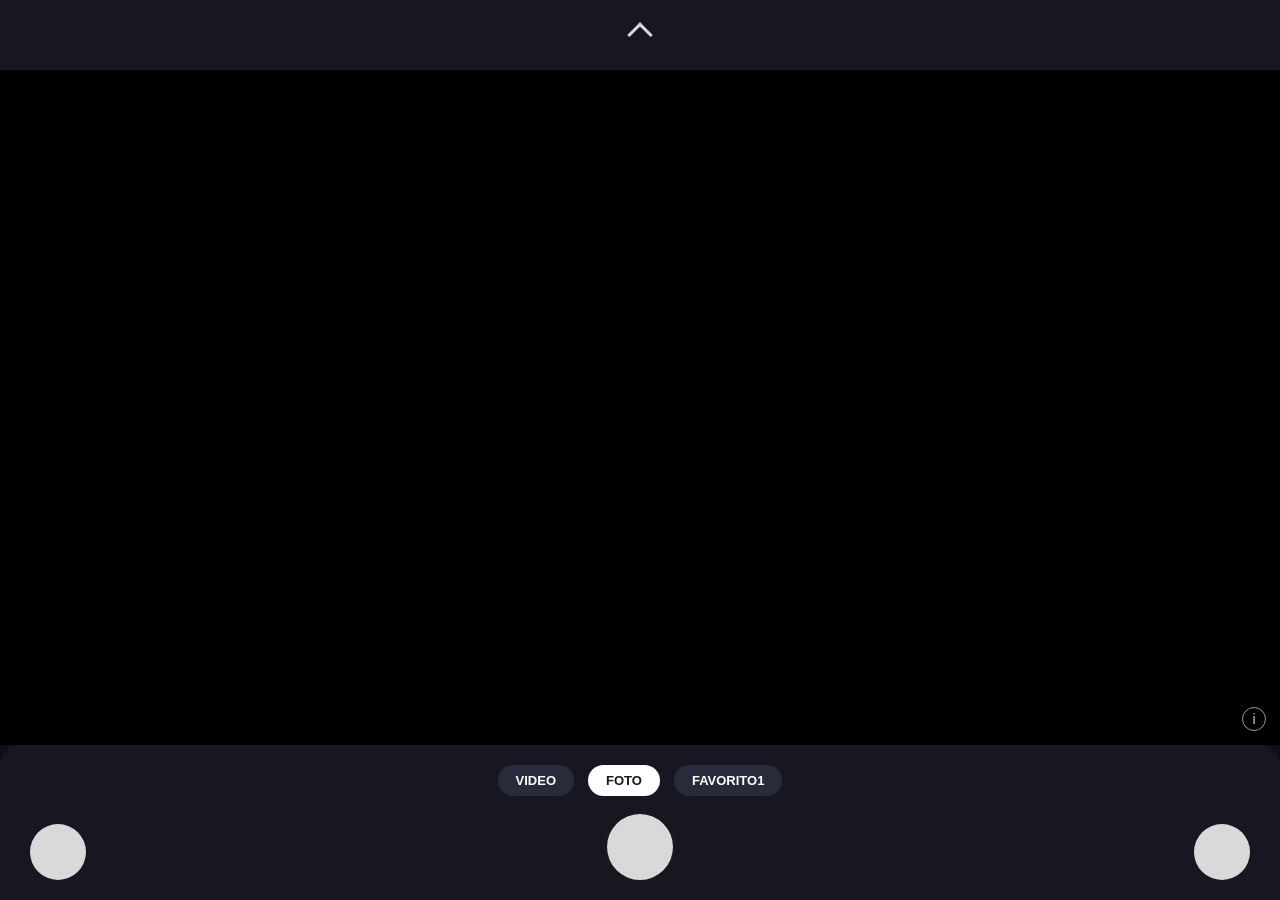
<file: index.html>
<!DOCTYPE html>
<html lang="en">
<head>
    <meta charset="UTF-8">
    <meta name="viewport" content="width=device-width, initial-scale=1.0">
    <!-- CSS EXTERNO -->
     <link rel="stylesheet" href="./src/css/style.css">
    <title>Sprint 2 Front-end</title>
</head>
<body>
    <header>
        <button id="btn-opcoes-cima"></button>
    </header>
    <main>
        <video id="video" autoplay playsinline></video>
        <canvas id="canvas"></canvas>
    </main>
    <footer>
        <div class="modos-camera">
            <button class="modo">VIDEO</button>
            <button class="modo ativo">FOTO</button>
            <button class="modo">FAVORITO1</button>
        </div>
        <button id="btn-foto"></button>
        <button id="btn-virar"></button>
        <button id="btn-galeria"></button>
    </footer>

    <script src="./src/js/script.js"></script>
</body> 
</html>
</file>
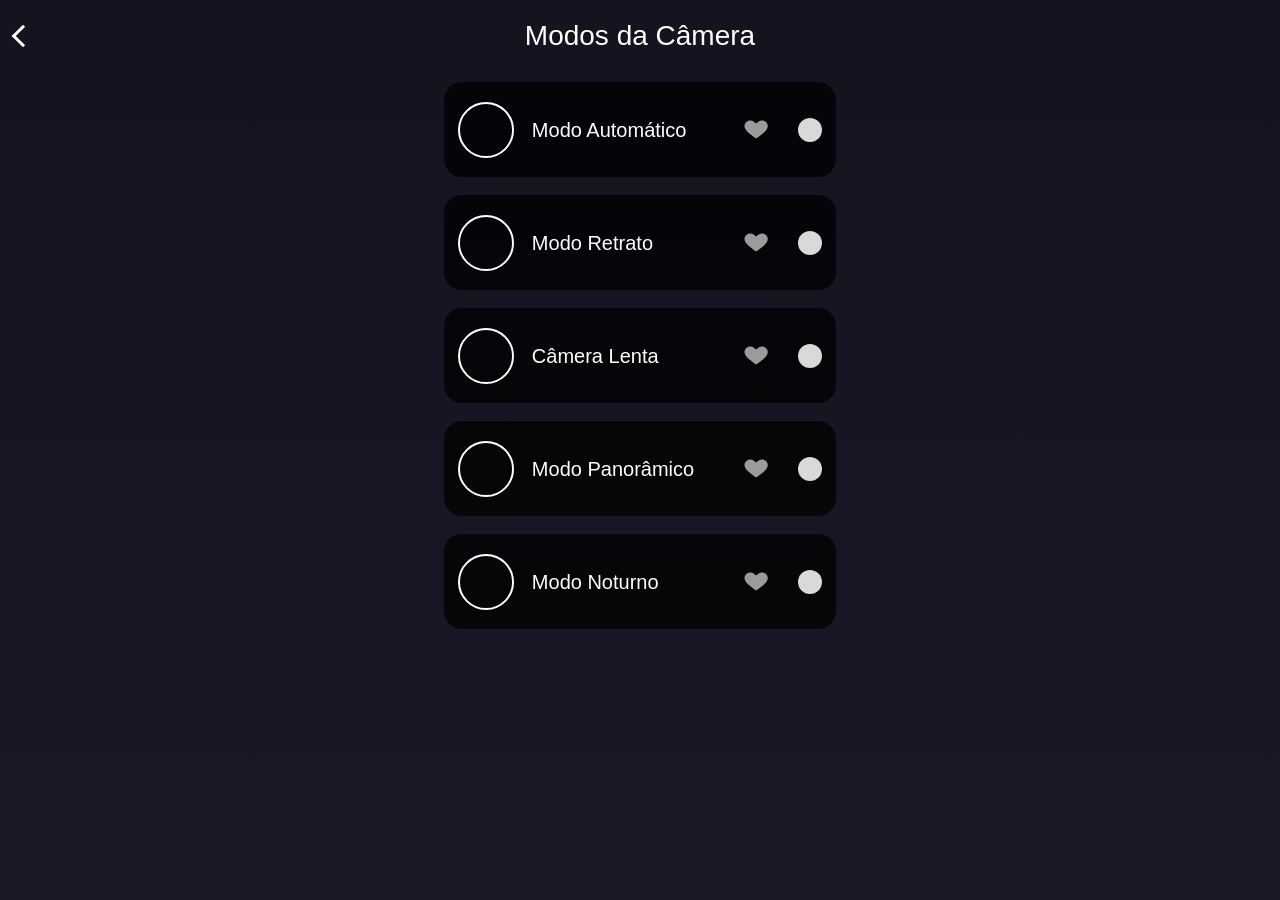
<file: pages/lista-modos.html>
<!DOCTYPE html>
<html lang="en">
<head>
    <meta charset="UTF-8">
    <meta name="viewport" content="width=device-width, initial-scale=1.0">
    <link rel="stylesheet" href="../src/css/style-page-2.css">
    <title>Lista de modos</title>
</head>
<body>
    <header>
        <button id="btn-voltar"></button>
        <h1>Modos da Câmera</h1>
    </header>
    <main class="container-lista-modos">
        <div class="listamodos">
            <ul>
                <li>
                    <h1>Modo Automático</h1>
                    <button class="favoritar"></button>
                </li>
                <li>
                    <h1>Modo Retrato</h1>
                    <button class="favoritar"></button>
                </li>
                <li>
                    <h1>Câmera Lenta</h1>
                    <button class="favoritar"></button>
                </li>
                <li>
                    <h1>Modo Panorâmico</h1>
                    <button class="favoritar"></button>
                </li>
                <li>
                    <h1>Modo Noturno</h1>
                    <button class="favoritar"></button>
                </li>
            </ul>
        </div>
    </main>

    <script src="../src/js/script.js"></script>
</body>
</html>
</file>
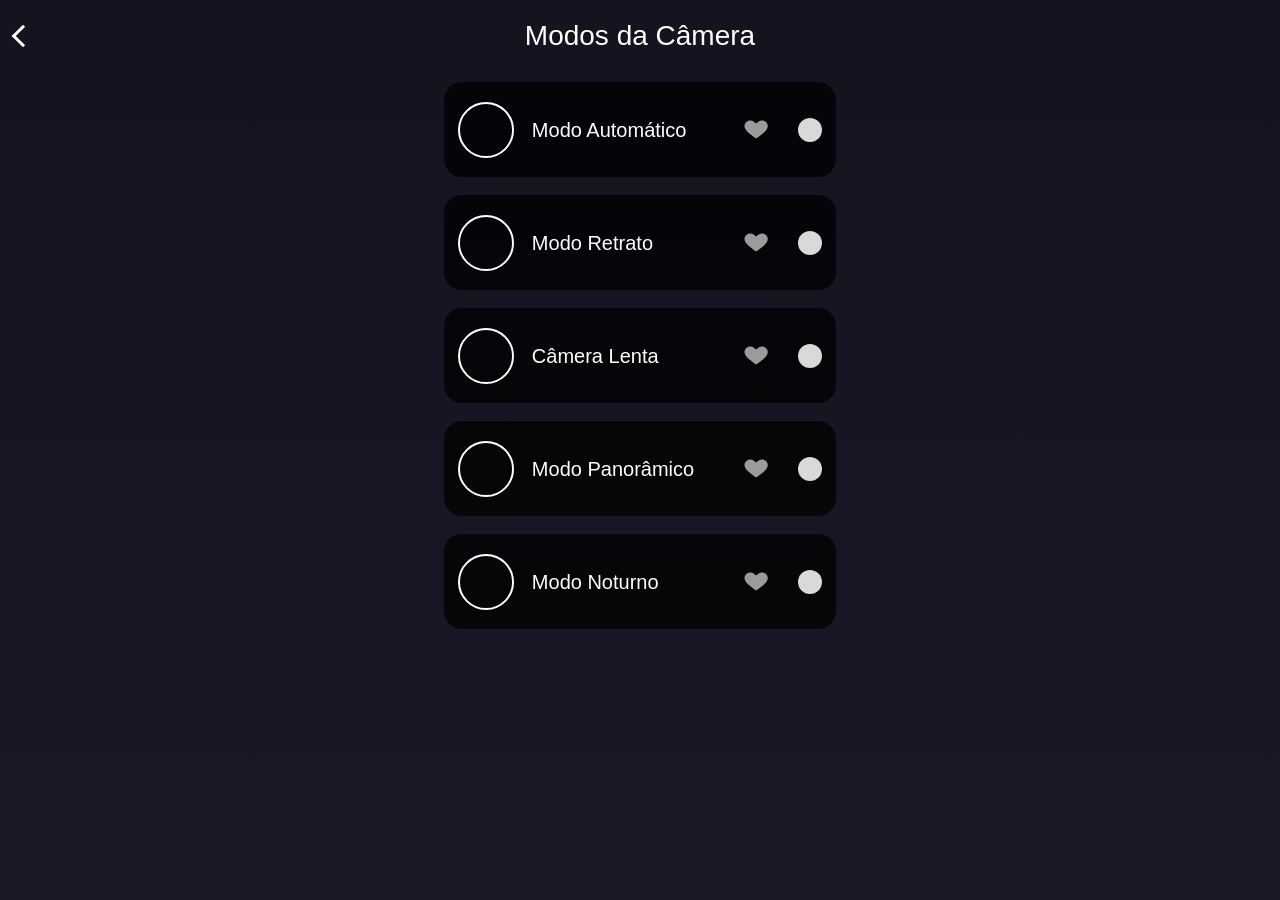
<file: src/pages/lista-modos.html>
<!DOCTYPE html>
<html lang="en">
<head>
    <meta charset="UTF-8">
    <meta name="viewport" content="width=device-width, initial-scale=1.0">
    <link rel="stylesheet" href="../css/style-page-2.css">
    <title>Lista de modos</title>
</head>
<body>
    <header>
        <button id="btn-voltar"></button>
        <h1>Modos da Câmera</h1>
    </header>
    <main class="container-lista-modos">
        <div class="listamodos">
            <ul>
                <li>
                    <h1>Modo Automático</h1>
                    <button class="favoritar"></button>
                </li>
                <li>
                    <h1>Modo Retrato</h1>
                    <button class="favoritar"></button>
                </li>
                <li>
                    <h1>Câmera Lenta</h1>
                    <button class="favoritar"></button>
                </li>
                <li>
                    <h1>Modo Panorâmico</h1>
                    <button class="favoritar"></button>
                </li>
                <li>
                    <h1>Modo Noturno</h1>
                    <button class="favoritar"></button>
                </li>
            </ul>
        </div>
    </main>

    <script src="/src/js/script.js"></script>
</body>
</html>
</file>
<file: src/css/style.css>
/* RESET */
*{
    margin: 0;
    padding: 0;
    box-sizing: border-box;
}

body{
    height: 100vh;
    background: #0f0f1a;
    display: flex;
    flex-direction: column;
    font-family: Arial, Helvetica, sans-serif;
    overflow: hidden;
    color: white;
}

/* HEADER */
header{
    height: 70px;
    background: #171722;
    display: flex;
    justify-content: center;
    align-items: center;
    position: relative;
}

/* Arrow top */
#btn-opcoes-cima{
    width: 18px;
    height: 18px;
    border: none;
    background: transparent;
    border-top: 3px solid #d9d9d9;
    border-right: 3px solid #d9d9d9;
    transform: rotate(-45deg);
    cursor: pointer;
}

/* MAIN CAMERA AREA */
main{
    flex: 1;
    background: black;
    position: relative;
    overflow: hidden;
}

/* Fake camera preview */
#video,
#canvas{
    width: 100%;
    height: 100%;
    object-fit: cover;
    background: black;
}

/* Small info button */
main::after{
    content: "i";
    position: absolute;
    right: 14px;
    bottom: 14px;
    width: 22px;
    height: 22px;
    border: 1.5px solid rgba(255,255,255,0.6);
    border-radius: 50%;
    color: rgba(255,255,255,0.8);
    font-size: 14px;
    display: flex;
    align-items: center;
    justify-content: center;
}

/* FOOTER */
footer{
    height: 155px;
    background: #171722;
    border-top-left-radius: 20px;
    border-top-right-radius: 20px;
    padding: 16px 18px 28px;
    display: flex;
    flex-direction: column;
    justify-content: space-between;
}

/* CAMERA MODES */
.modos-camera{
    width: 100%;
    display: flex;
    justify-content: center;
    align-items: center;
    gap: 14px;
    margin-top: 4px;
}

/* MODE BUTTONS */
.modo{
    border: none;
    background: #2a2a3d;
    color: white;
    padding: 8px 18px;
    border-radius: 20px;
    font-size: 13px;
    font-weight: bold;
    cursor: pointer;
    transition: 0.2s;
}

/* ACTIVE MODE */
.modo.ativo{
    background: white;
    color: #171722;
}

/* HOVER EFFECT */
.modo:hover{
    opacity: 0.8;
}


/* BUTTON CONTAINER */
footer{
    position: relative;
}

/* CAMERA BUTTONS */
#btn-foto,
#btn-virar,
#btn-galeria{
    position: absolute;
    bottom: 20px;
    border: none;
    border-radius: 50%;
    background: #d9d9d9;
    cursor: pointer;
}

/* Left button */
#btn-foto{
    width: 56px;
    height: 56px;
    left: 30px;
}

/* Center button (main shutter) */
#btn-virar{
    width: 66px;
    height: 66px;
    left: 50%;
    transform: translateX(-50%);
}

/* Right button */
#btn-galeria{
    width: 56px;
    height: 56px;
    right: 30px;
}

/* Active tab effect */
footer span{
    color: white;
}

/* MOBILE FIT */
@media (max-width: 480px){
    footer::before{
        font-size: 13px;
    }

    #btn-virar{
        width: 64px;
        height: 64px;
    }
}
</file>
<file: src/css/style-page-2.css>
/* RESET */
*{
    margin: 0;
    padding: 0;
    box-sizing: border-box;
}

body{
    min-height: 100vh;
    font-family: Arial, Helvetica, sans-serif;
    background: linear-gradient(to bottom, #141421, #181826);
    color: white;
    padding: 20px 10px;
}

/* HEADER */
header{
    display: flex;
    align-items: center;
    justify-content: center;
    position: relative;
    margin-bottom: 30px;
}

/* BACK BUTTON */
#btn-voltar{
    position: absolute;
    left: 5px;
    width: 16px;
    height: 16px;
    border: none;
    background: transparent;
    border-left: 3px solid white;
    border-bottom: 3px solid white;
    transform: rotate(45deg);
    cursor: pointer;
}

/* TITLE */
header h1{
    font-size: 28px;
    font-weight: 400;
}

/* MAIN CONTAINER */
.container-lista-modos{
    width: 100%;
    display: flex;
    justify-content: center;
}

/* LIST */
.listamodos ul{
    list-style: none;
    width: 100%;
    max-width: 420px;
    display: flex;
    flex-direction: column;
    gap: 18px;
}

/* CARD */
.listamodos li{
    background: rgba(0,0,0,0.75);
    border-radius: 18px;
    min-height: 95px;
    padding: 16px 18px;
    display: flex;
    align-items: center;
    justify-content: space-between;
    position: relative;
    overflow: hidden;
}

/* LEFT ICON CIRCLE */
.listamodos li::before{
    content: "";
    width: 52px;
    height: 52px;
    border: 2px solid white;
    border-radius: 50%;
    position: absolute;
    left: 14px;
    top: 50%;
    transform: translateY(-50%);
}

/* MODE TITLE */
.listamodos li h1{
    font-size: 20px;
    font-weight: 500;
    margin-left: 70px;
    max-width: 190px;
    line-height: 1.2;
}

/* HEART BUTTON */
.favoritar{
    width: 24px;
    height: 24px;
    border: none;
    background: #9b9b9b;
    clip-path: path("M12 21s-6.7-4.35-10-8.28C-1.74 8.36 1.42 3 6.18 3c2.38 0 4.12 1.36 5.82 3.09C13.7 4.36 15.44 3 17.82 3 22.58 3 25.74 8.36 22 12.72 18.7 16.65 12 21 12 21z");
    cursor: pointer;
    margin-right: 50px;
    margin-left: 50px;
    transition: 0.2s;
}

/* HEART HOVER */
.favoritar:hover{
    background: #ff5c8a;
}

/* TOGGLE SWITCH */
.listamodos li::after{
    content: "";
    width: 24px;
    height: 24px;
    background: #d9d9d9;
    border-radius: 50%;
    position: absolute;
    right: 14px;
    top: 50%;
    transform: translateY(-50%);
}

/* MOBILE */
@media (max-width: 480px){

    header h1{
        font-size: 24px;
    }

    .listamodos li{
        min-height: 88px;
    }

    .listamodos li h1{
        font-size: 18px;
    }
}
</file>
